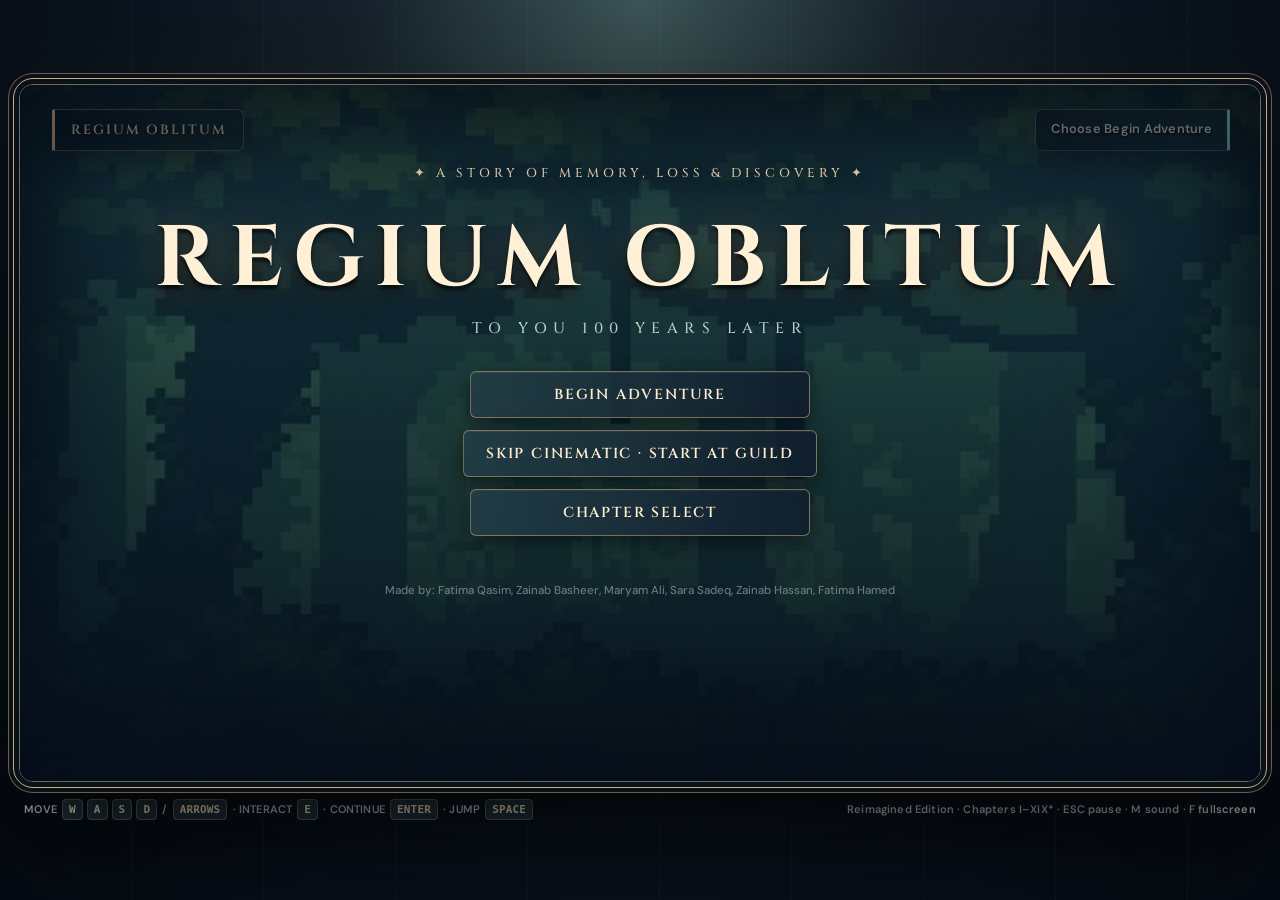
<file: index.html>
<!DOCTYPE html><html lang="en"><head><meta charset="UTF-8"><meta name="viewport" content="width=device-width,initial-scale=1"><title>REGIUM OBLITUM · Reimagined Edition</title><link rel="stylesheet" href="style.css"></head><body><main class="shell"><div id="frame"><canvas id="world" width="960" height="540" aria-label="Regium Oblitum playable adventure"></canvas><div id="vignette"></div><div id="cinematic" class="hidden" aria-label="Opening cinematic"><video id="introVideo" playsinline preload="metadata"><source src="assets/intro_cinematic.mp4" type="video/mp4"></video><div id="cinematicControls"><span>PROLOGUE · A LEGEND OF AUREVULLEM</span><button id="cinemaMute" type="button" title="Mute or unmute cinematic">♪ SOUND ON</button><button id="cinemaSkip" type="button">SKIP INTRO <span>›</span></button></div><div id="cinemaProgress"><div id="cinemaProgressBar"></div></div></div><div id="chapterReveal" class="hidden" aria-live="polite"><div id="chapterRevealEyebrow">REGIUM OBLITUM</div><div id="chapterRevealName"></div></div><div id="fxFade"></div><div id="pauseOverlay" class="hidden"><div class="pauseCard"><div class="pauseEyebrow">THE JOURNEY PAUSES</div><h2>REGIUM OBLITUM</h2><p>Take a moment. The mountain will still be waiting.</p><button id="resumeBtn">RESUME JOURNEY</button><button id="restartBtn">RETURN TO TITLE</button><p class="pauseSmall">ESC to resume · M to mute ambience</p></div></div><div class="hud"><div id="chapter">REGIUM OBLITUM</div><div id="objective">Choose Begin Adventure</div></div><div id="interact" class="hidden">E · Investigate</div><div id="dialogue" class="hidden"><div class="character" id="character"><canvas id="portrait" width="128" height="132"></canvas><div id="speaker"></div></div><div class="words"><div id="storyText"></div><div class="advance">E / ENTER / CLICK TO CONTINUE <span>◆</span></div></div></div><div id="choice" class="hidden"><div class="choiceQuestion" id="choiceQuestion"></div><div class="choiceList" id="choiceList"></div></div><div id="overlay" class="hidden"><div id="overlayText"></div></div><div id="mainMenu"><div class="logo">REGIUM OBLITUM</div><div class="subtitle">TO YOU 100 YEARS LATER</div><button id="newGame">BEGIN ADVENTURE</button><button id="skipPrologue">SKIP CINEMATIC · START AT GUILD</button><div class="credits">Made by: Fatima Qasim, Zainab Basheer, Maryam Ali, Sara Sadeq, Zainab Hassan, Fatima Hamed</div></div><div id="hint" class="hidden"></div></div><footer><span>MOVE <kbd>W</kbd><kbd>A</kbd><kbd>S</kbd><kbd>D</kbd> / <kbd>ARROWS</kbd> · INTERACT <kbd>E</kbd> · CONTINUE <kbd>ENTER</kbd> · JUMP <kbd>SPACE</kbd></span><span>Reimagined Edition · Chapters I–XIX* · ESC pause · M sound · F fullscreen</span></footer></main><script src="game.js"></script></body></html>
</file>
<file: style.css>
@import url('https://fonts.googleapis.com/css2?family=DM+Sans:wght@400;500;600;700;800&family=Cinzel:wght@500;600;700;800&display=swap');
:root{color-scheme:dark;--cream:#f5e5c8;--gold:#d9b980;--ink:#09121c;--jade:#8bb4aa}*{box-sizing:border-box}html,body{margin:0;min-height:100%;background:#0a1019;color:var(--cream)}body{display:grid;place-items:center;min-height:100vh;background:radial-gradient(ellipse at 50% 17%,#253a40,#0c1620 52%,#090e15);font-family:'DM Sans',system-ui,sans-serif}.shell{width:min(97vw,1250px);padding:18px 0}#frame{position:relative;aspect-ratio:16/9;overflow:hidden;border:6px solid #151b22;outline:2px solid #957d5b;box-shadow:0 0 0 7px #0c141c,0 28px 70px #0009;background:#050b13}#world{display:block;width:100%;height:100%;image-rendering:pixelated}#vignette{position:absolute;inset:0;box-shadow:inset 0 0 115px #000a;pointer-events:none}.hud{position:absolute;top:17px;left:22px;right:22px;display:flex;justify-content:space-between;gap:20px;pointer-events:none;text-shadow:1px 2px 3px #03070b}#chapter{font:700 clamp(11px,1.1vw,16px) Cinzel,serif;letter-spacing:2px;color:#ead8b2}#objective{font:700 clamp(10px,1vw,15px) 'DM Sans',sans-serif;color:#e0e6d8;text-align:right;max-width:45%}#interact{position:absolute;bottom:30%;left:50%;transform:translateX(-50%);padding:10px 20px;border:2px solid #d9ba87;background:#132330eb;font-weight:800;font-size:clamp(11px,1.2vw,16px);white-space:nowrap;box-shadow:0 4px 0 #0b111b}#dialogue{position:absolute;bottom:2.4%;left:3%;width:94%;min-height:28%;display:flex;align-items:stretch;padding:13px 16px;gap:17px;border:3px solid #ddc18e;background:linear-gradient(145deg,#1a3440fa,#10202ffb 85%);box-shadow:inset 0 0 0 3px #45606a,0 7px 0 #080f18,0 0 35px #0008;border-radius:5px;cursor:pointer}.character{min-width:112px;display:flex;flex-direction:column;align-items:center;gap:3px}.character canvas{height:105px;width:105px;image-rendering:pixelated;border:2px solid #c0ad8c;background:#31414c}#speaker{font:700 15px Cinzel,serif;color:#ffdf9f}.words{display:flex;flex-direction:column;justify-content:space-between;flex:1}.words #storyText{font-size:clamp(14px,1.7vw,22px);font-weight:600;line-height:1.45;white-space:pre-line;color:#fff3e1;padding:4px 3px}.advance{text-align:right;font-size:clamp(9px,.9vw,13px);font-weight:700;letter-spacing:1.4px;color:#b0c4bf;padding-right:4px}.advance span{color:#eaca84;display:inline-block;animation:bob .8s infinite alternate}@keyframes bob{to{transform:translateY(5px)}}#choice{position:absolute;inset:0;display:flex;flex-direction:column;justify-content:center;align-items:center;background:#07101cc9;padding:25px;gap:20px}.choiceQuestion{font:600 clamp(20px,2.5vw,31px) Cinzel,serif;text-align:center;max-width:850px;color:#fff0cf;text-shadow:0 2px 3px #000}.choiceList{display:flex;flex-direction:column;gap:13px;width:min(80%,750px)}.choiceList button{background:linear-gradient(130deg,#25414d,#182e3d);border:2px solid #d3b581;color:#f7edda;font:700 clamp(14px,1.35vw,19px) 'DM Sans',sans-serif;padding:15px 20px;min-height:55px;cursor:pointer;transition:transform .18s,background .18s,filter .18s;box-shadow:0 4px 0 #0a1119}.choiceList button:hover,.choiceList button:focus-visible{transform:scale(1.09);background:linear-gradient(130deg,#426f75,#2b4b59);filter:brightness(1.12);position:relative;z-index:2;outline:2px solid #f4dbac}.choiceList button:active{transform:scale(1.035)}#overlay{position:absolute;inset:0;background:#07111deb;display:grid;place-items:center;pointer-events:none}#overlayText{text-align:center;font:700 clamp(23px,3.2vw,46px) Cinzel,serif;color:#f3dab4;letter-spacing:6px;text-shadow:2px 4px #243642;white-space:pre-line}#mainMenu{position:absolute;inset:0;display:flex;flex-direction:column;align-items:center;justify-content:center;gap:13px;text-align:center;background:#0a1b22af;padding:20px}#mainMenu .logo{font:800 clamp(40px,5.5vw,72px) Cinzel,serif;text-shadow:3px 6px 0 #0c1d22,0 0 25px #1b2b2b;color:#f5e5b3;letter-spacing:4px}#mainMenu .subtitle{font:600 clamp(13px,1.5vw,20px) Cinzel,serif;letter-spacing:5px;margin:0 0 25px}#mainMenu button{font:700 clamp(14px,1.4vw,19px) 'DM Sans',sans-serif;letter-spacing:2px;color:#ffedcb;background:#1b3840e9;border:2px solid #c7a879;padding:15px 45px;cursor:pointer;min-width:270px;transition:transform .15s,background .15s}#mainMenu button:hover{transform:scale(1.06);background:#3b5f62}#mainMenu .credits{font-weight:700;font-size:clamp(9px,1vw,14px);margin-top:22px;background:#0b1b23cb;padding:10px 14px;border:1px solid #a38f6d;max-width:820px;line-height:1.5}#hint{position:absolute;top:18%;left:50%;transform:translateX(-50%);background:#192d39ed;border:2px solid #c5a675;padding:10px 18px;font-size:14px;font-weight:700;max-width:80%;text-align:center;pointer-events:none}footer{display:flex;align-items:center;justify-content:space-between;gap:10px;padding:17px 5px 0;color:#a8b9b5;font-size:12px;font-weight:600}kbd{border:1px solid #55636a;padding:3px 6px;margin:0 2px;border-radius:3px;background:#1f3038;color:#f0d6ab}.hidden{display:none!important}@media(max-width:650px){.shell{width:99vw;padding:0}#frame{border-width:3px}.hud{top:7px;left:9px;right:9px}#chapter{letter-spacing:0;font-size:9px}#objective{font-size:9px}#dialogue{padding:7px;gap:7px;min-height:33%}.character{min-width:55px}.character canvas{width:55px;height:55px}#speaker{font-size:9px}.words #storyText{font-size:11px}.advance{font-size:7px}#interact{padding:7px;font-size:9px}#mainMenu{gap:6px}#mainMenu .subtitle{margin-bottom:4px}#mainMenu button{padding:6px 10px;min-width:150px;font-size:10px}footer{font-size:8px}footer span:last-child{display:none}}

/* THE CINEMATIC EDITION — layered glass, gentle motion, luminous atmospheric UI */
:root{--glass:#101d2fe8;--edge:#c7a67c;--moon:#a0cbd0}
#frame{border:3px solid #161e25;outline:1px solid #aa8a66;border-radius:9px;box-shadow:0 0 0 6px #0c141c,0 15px 65px #000c,0 0 48px #8acfc01a;isolation:isolate}
#world{filter:saturate(1.12) contrast(1.045)}
#vignette{box-shadow:inset 0 0 100px #02071190,inset 0 -65px 110px #02071263;z-index:2}
.hud{z-index:4;top:23px;left:24px;right:24px}
#chapter{font-size:clamp(12px,1.1vw,15px);letter-spacing:2.7px;background:#0917218c;border-left:2px solid var(--edge);padding:10px 14px;text-shadow:0 1px 7px black;backdrop-filter:blur(6px)}
#objective{background:#0b1e29aa;padding:10px 13px;border-right:2px solid #91b3a6;backdrop-filter:blur(6px)}
#dialogue{z-index:8;border-radius:8px;min-height:26%;background:linear-gradient(125deg,#1b3544f7,#0d1929fb);border:1px solid #ddbe8b;box-shadow:0 0 0 3px #111d2de0,inset 0 1px 0 #9ad0bf25,0 16px 50px #000b;backdrop-filter:blur(8px);animation:dialogueAppear .24s ease-out}
@keyframes dialogueAppear{from{opacity:0;transform:translateY(12px)}to{opacity:1;transform:none}}
#dialogue:before{content:'';position:absolute;top:-1px;left:24px;width:35%;height:2px;background:linear-gradient(90deg,#f1d6a0,#dfc79800)}
#storyText{letter-spacing:.05px;text-wrap:pretty}
#speaker{letter-spacing:.7px}
.advance span{color:#ffdea3}
#interact{z-index:5;border:1px solid #e2c391;box-shadow:0 9px 34px #0008;border-radius:6px;animation:promptBreathe 2s ease-in-out infinite}
@keyframes promptBreathe{50%{filter:brightness(1.19)}}
#choice{z-index:9;backdrop-filter:blur(7px)}
#overlay{z-index:7;background:#040b15f0}
#mainMenu{z-index:10;justify-content:flex-end;padding-bottom:9%;background:linear-gradient(0deg,#02060cf2 0%,#081925c9 39%,#0a1b2225 100%);gap:12px}
#mainMenu .logo{font-size:clamp(40px,6vw,77px);letter-spacing:7px;text-shadow:0 3px 22px #02050a,0 0 56px #c9a46653}
#mainMenu .subtitle{font-size:clamp(11px,1.4vw,16px);letter-spacing:6px;color:#e3d7c4;margin-bottom:12px}
#mainMenu button{background:linear-gradient(135deg,#294550,#152936);border:1px solid #d5b98e;border-radius:4px;box-shadow:inset 0 1px #d4ece51c,0 7px 23px #000a;min-width:290px;padding:12px 28px}
#mainMenu button:hover{box-shadow:0 0 35px #c7ae7150;background:linear-gradient(135deg,#40676c,#234554)}
#mainMenu .credits{font-size:10px;opacity:.83;max-width:730px}
#cinematic{position:absolute;inset:0;z-index:15;background:#020408}
#introVideo{position:absolute;width:100%;height:100%;object-fit:contain;background:#000;inset:0}
#cinematicControls{position:absolute;inset:auto 17px 18px 17px;display:flex;align-items:center;gap:8px;justify-content:flex-end;font-size:11px;letter-spacing:1.7px;text-shadow:0 2px 4px black}
#cinematicControls>span{margin-right:auto;color:#e8d9c3;font:600 clamp(9px,1vw,13px) Cinzel,serif}
#cinematicControls button{border:1px solid #d1b7858c;border-radius:3px;background:#0a1720c9;color:#f4e5ca;padding:11px 16px;font:700 11px 'DM Sans',sans-serif;letter-spacing:1px;cursor:pointer;backdrop-filter:blur(9px)}
#cinematicControls button:hover{background:#38505b}
#cinemaProgress{position:absolute;bottom:0;left:0;right:0;height:4px;background:#d6b99125}
#cinemaProgressBar{width:0%;height:100%;background:linear-gradient(90deg,#8abfb4,#f0d7a8)}
#chapterReveal{z-index:5;position:absolute;inset:0;display:flex;flex-direction:column;align-items:center;justify-content:center;pointer-events:none;background:#06121d80;animation:chapterAppear 2.2s ease both;text-shadow:0 2px 17px #000}
@keyframes chapterAppear{0%,100%{opacity:0}17%,82%{opacity:1}}
#chapterRevealEyebrow{font:600 13px Cinzel,serif;letter-spacing:5px;color:#a9d6cc;margin-bottom:13px}
#chapterRevealName{font:700 clamp(22px,3.3vw,43px) Cinzel,serif;letter-spacing:2px;color:#f3dfb9;text-align:center;padding:0 30px}
#fxFade{position:absolute;inset:0;z-index:6;background:#050d17;opacity:0;pointer-events:none;transition:opacity .35s ease}
#pauseOverlay{z-index:14;position:absolute;inset:0;background:#05101be8;display:grid;place-items:center;backdrop-filter:blur(10px)}
.pauseCard{border:1px solid #bba67e;background:linear-gradient(135deg,#162937,#0d1924);width:min(82%,450px);padding:30px;text-align:center;box-shadow:0 15px 60px #000a;border-radius:8px}
.pauseEyebrow{font:700 11px Cinzel,serif;letter-spacing:3px;color:#a8c6b9}
.pauseCard h2{font:700 30px Cinzel,serif;letter-spacing:3px}
.pauseCard p{color:#c6c8bd;font-size:13px}
.pauseCard button{display:block;width:100%;cursor:pointer;margin:11px 0;padding:12px;background:#254554;color:#f9e8c9;border:1px solid #b39c70;font:700 13px Cinzel,serif}
.pauseCard button:hover{background:#3e6367}
.pauseCard .pauseSmall{font-size:11px;opacity:.7}
@media(max-width:650px){#mainMenu{padding-bottom:6%}#mainMenu .logo{font-size:30px;letter-spacing:2px}#mainMenu .credits{font-size:7px}#cinematicControls{inset:auto 8px 9px 8px}#cinematicControls>span{display:none}#cinematicControls button{padding:7px;font-size:9px}.pauseCard{padding:12px}.pauseCard h2{font-size:18px}}

/* REGIUM OBLITUM — DEFINITIVE VISUAL REDESIGN */
:root{--cream:#f5e7d1;--gold:#dcbf83;--ink:#070e17;--jade:#a4d5c8;--glass:#0b1828e8;--edge:#c5a578}
html{background:#050b12}
body{background:radial-gradient(ellipse at 50% 0,#344d51 0,#101c27 32%,#080f18 70%,#050911 100%);background-attachment:fixed;color:#f7ebd3;overflow-x:hidden}
body:before{content:'';position:fixed;inset:0;pointer-events:none;background:repeating-linear-gradient(90deg,transparent 0 130px,#ffffff05 131px 132px),radial-gradient(ellipse at 50% 5%,#e9c38a0d,transparent 55%);mix-blend-mode:screen}
.shell{width:min(97vw,1450px);padding:26px 0}
#frame{border:1px solid #6c6a5a;outline:1px solid #d3ab74;outline-offset:5px;border-radius:14px;box-shadow:0 0 0 10px #09111b,0 0 0 11px #6d5c47,0 36px 115px #000e,0 0 100px #a3dacc10;background:#090f18}
#world{image-rendering:auto;filter:saturate(1.09) contrast(1.07)}
#vignette{box-shadow:inset 0 0 180px #01050bbb,inset 0 -75px 100px #0007,inset 0 50px 80px #0007}
#frame:after{content:'';position:absolute;inset:0;pointer-events:none;z-index:3;opacity:.24;background-image:url("data:image/svg+xml,%3Csvg viewBox='0 0 180 180' xmlns='http://www.w3.org/2000/svg'%3E%3Cfilter id='n'%3E%3CfeTurbulence type='fractalNoise' baseFrequency='.44' numOctaves='3' stitchTiles='stitch'/%3E%3C/filter%3E%3Crect width='100%25' height='100%25' filter='url(%23n)' opacity='.12'/%3E%3C/svg%3E");mix-blend-mode:screen}
.hud{top:24px;left:32px;right:30px}
#chapter,#objective{backdrop-filter:blur(16px);box-shadow:0 8px 35px #02061167}
#chapter{border:1px solid #c6a47277;border-left:3px solid #e5c58e;background:linear-gradient(120deg,#091824e8,#132e35b0);font:600 clamp(11px,1.05vw,14px) Cinzel,serif;letter-spacing:2px;padding:11px 16px;border-radius:2px 7px 7px 2px}
#objective{max-width:42%;border:1px solid #9ed0c055;border-right:3px solid #8ed4bf;background:linear-gradient(120deg,#071824af,#18343abd);font-size:clamp(10px,1.0vw,13px);font-weight:600;letter-spacing:.25px;line-height:1.4;padding:10px 15px;border-radius:7px 2px 2px 7px}
#mainMenu{z-index:9;background:linear-gradient(180deg,#03081288 0,#05101cd0 51%,#050d18f1 100%);gap:12px;justify-content:center}
#mainMenu:before{content:'✦  A STORY OF MEMORY, LOSS & DISCOVERY  ✦';font:500 clamp(10px,1vw,13px) Cinzel,serif;letter-spacing:4px;color:#d7c4a5;margin-bottom:18px;text-shadow:0 3px 15px #050505}
#mainMenu .logo{font:700 clamp(48px,6.7vw,91px) Cinzel,serif;letter-spacing:.13em;line-height:1.1;color:#fff0d6;text-shadow:0 4px 3px #0009,0 0 45px #dcc58d55,0 11px 26px #000d;max-width:97%}
#mainMenu .subtitle{font:500 clamp(11px,1.18vw,16px) Cinzel,serif;letter-spacing:.43em;color:#b8d0cb;margin-bottom:20px}
#mainMenu button{background:linear-gradient(105deg,#233d46e8,#101e2eeb);border:1px solid #d6b57a80;border-radius:6px;font:600 clamp(11px,1.13vw,15px) Cinzel,serif;letter-spacing:1.8px;min-width:min(340px,72vw);padding:13px 22px;box-shadow:0 6px 20px #0007, inset 0 1px #fff1;transition:transform .23s,box-shadow .23s,background .23s;cursor:pointer}
#mainMenu button:hover,#mainMenu button:focus-visible{transform:translateY(-2px);box-shadow:0 8px 20px #000c,0 0 25px #e2bf7d27;background:linear-gradient(110deg,#355d62,#1b384a);outline:1px solid #e7cd9b}
#mainMenu button[hidden]{display:none!important}
#mainMenu .credits{border:0;background:none;box-shadow:none;color:#b9c2c5a3;font-size:clamp(9px,.9vw,12px);margin-top:24px;font-weight:500}
#dialogue{bottom:3.2%;left:5%;width:90%;min-height:25%;border-radius:12px;padding:16px 19px 16px 14px;background:linear-gradient(115deg,#142b3af3,#081625f5 76%);border:1px solid #f0d3a27c;box-shadow:0 0 0 4px #020c1b90,0 20px 65px #000e,0 0 48px #b7e5d510;gap:18px}
#dialogue:after{content:'';position:absolute;top:-1px;right:25px;width:28%;height:1px;background:linear-gradient(90deg,transparent,#c4e7d8aa,transparent)}
.character{min-width:118px;justify-content:center}
.character canvas{height:111px;width:111px;border:1px solid #dec4987d;border-radius:5px;box-shadow:0 5px 22px #0006}
#speaker{font:700 16px Cinzel,serif;letter-spacing:1px;color:#f7d59e}
.words #storyText{font-family:Georgia,serif;font-size:clamp(16px,1.7vw,22px);font-weight:400;line-height:1.56;letter-spacing:.16px;color:#fff6e8;padding:8px 3px 4px}
.advance{font-size:clamp(9px,.83vw,12px);color:#a7cbbf;letter-spacing:1.4px}
#dialogue:has(.character.hidden){padding-left:34px;padding-right:34px}
#dialogue:has(.character.hidden) .words #storyText{font-style:italic;font-size:clamp(17px,1.83vw,25px);color:#f4e3c8}
#choice{z-index:10;background:#05101ce6;backdrop-filter:blur(7px)}
.choiceQuestion{font-size:clamp(23px,2.6vw,38px);color:#f2dec0;text-shadow:0 6px 20px #000}
.choiceList button{border:1px solid #cfba92;background:linear-gradient(125deg,#234a4a,#142436);border-radius:8px;box-shadow:0 8px 20px #0008}
#chapterReveal{z-index:12;backdrop-filter:blur(3px)}
#chapterRevealName{font-size:clamp(24px,3.3vw,44px)!important;line-height:1.2;letter-spacing:2.2px;text-shadow:0 2px 30px #000}
#interact{z-index:9;background:#10252ef5;border:1px solid #edc995a8;border-radius:7px;font-size:clamp(12px,1.04vw,15px);color:#f7e2c4;padding:12px 22px;box-shadow:0 14px 40px #000a}
#hint{z-index:9;background:#122933ea;border:1px solid #b8a780a8;border-radius:9px;box-shadow:0 9px 30px #0008;max-width:67%;top:20%}
#pauseOverlay{z-index:15}
.pauseCard{border:1px solid #d1b88a;background:linear-gradient(145deg,#1b3540,#0a1828 80%);border-radius:14px;box-shadow:0 18px 80px #000c}
#cinematic{z-index:13}
#chapterPanel{position:absolute;inset:7% 10%;z-index:17;overflow:auto;padding:24px 28px;background:linear-gradient(140deg,#172e3df7,#0a1624fc);border:1px solid #d1b487;border-radius:14px;box-shadow:0 0 0 200vmax #010914c5,0 30px 80px #000b;backdrop-filter:blur(16px)}
.chapterPanelHead{display:flex;justify-content:space-between;gap:10px;align-items:center;font:700 20px Cinzel,serif;letter-spacing:2px}
#chapterPanel p{color:#bdc9c7;font-size:13px;line-height:1.5}
#chapterPanel button{background:#1c3843;color:#f3dfbf;border:1px solid #c4ac8377;padding:11px;font:600 12px Cinzel,serif;cursor:pointer;border-radius:6px}
#chapterPanel button:hover{background:#36535a}
#chapterButtons{display:grid;grid-template-columns:repeat(2,minmax(0,1fr));gap:12px;margin:22px 0}
#chapterPanelClose{min-width:46px}
footer{color:#b2c1be;font-size:11px;letter-spacing:.16px;padding-top:20px}
kbd{background:#1d3038;border:1px solid #a6a08a66;border-radius:4px;color:#efdcba}
@media(max-width:700px){.shell{width:99vw;padding:4px 0}#frame{outline-offset:1px;border-radius:5px}.hud{top:6px;left:7px;right:7px}#chapter,#objective{padding:5px 6px;font-size:8px;letter-spacing:.2px}#mainMenu{gap:6px}#mainMenu:before{font-size:7px;margin-bottom:5px;letter-spacing:1px}#mainMenu .logo{font-size:30px;letter-spacing:1px}#mainMenu .subtitle{font-size:9px;letter-spacing:2px;margin:0 0 3px}#mainMenu button{padding:5px 9px;min-width:165px;font-size:9px}#mainMenu .credits{font-size:7px;margin-top:4px}.character{min-width:48px}.character canvas{width:52px;height:55px}#dialogue{left:3%;width:94%;bottom:3%;padding:5px;gap:7px;min-height:31%}#speaker{font-size:9px}.words #storyText{font-size:11px;line-height:1.27;padding:2px}#dialogue:has(.character.hidden){padding:5px 10px}#dialogue:has(.character.hidden) .words #storyText{font-size:12px}.advance{font-size:6px}#interact{padding:5px;font-size:9px}#hint{font-size:9px;padding:7px}#chapterPanel{inset:3% 4%;padding:12px}#chapterButtons{grid-template-columns:1fr;gap:5px}#chapterPanel button{padding:6px;font-size:9px}footer{display:none}}
</file>
